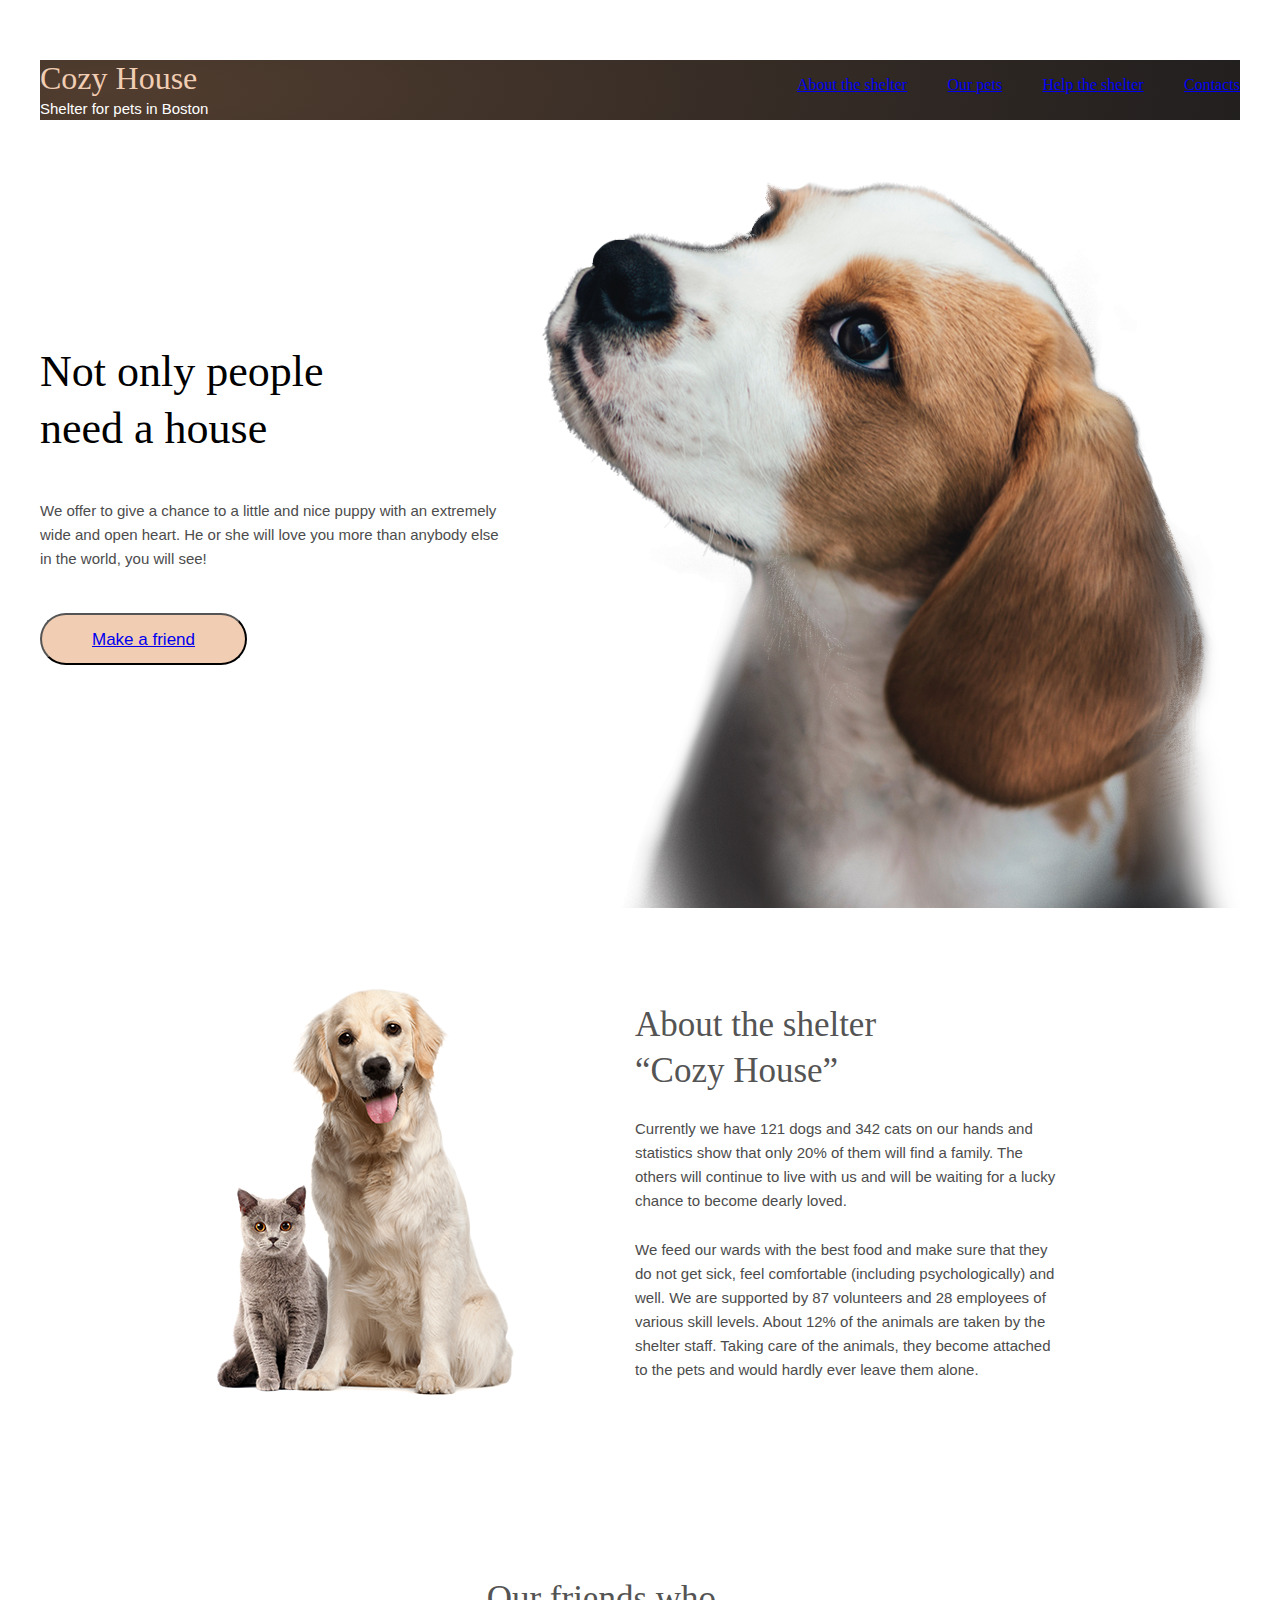
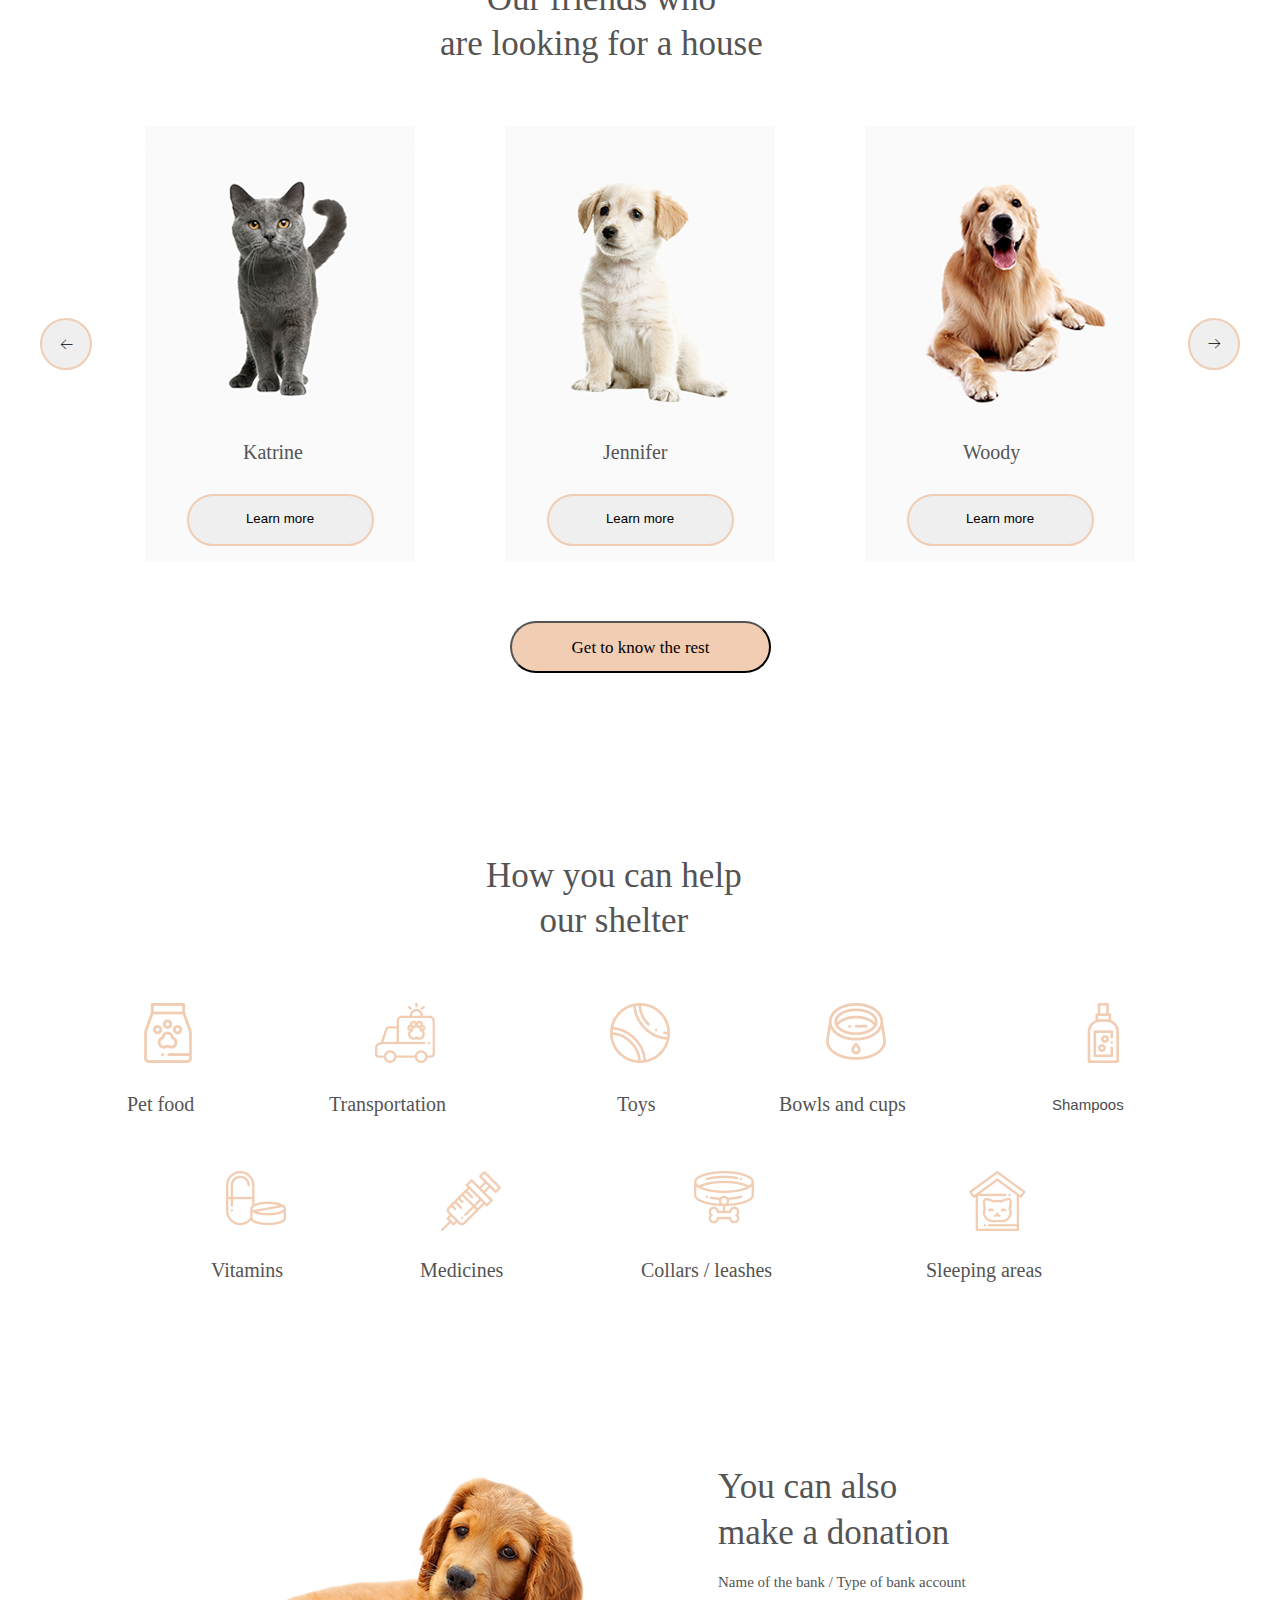
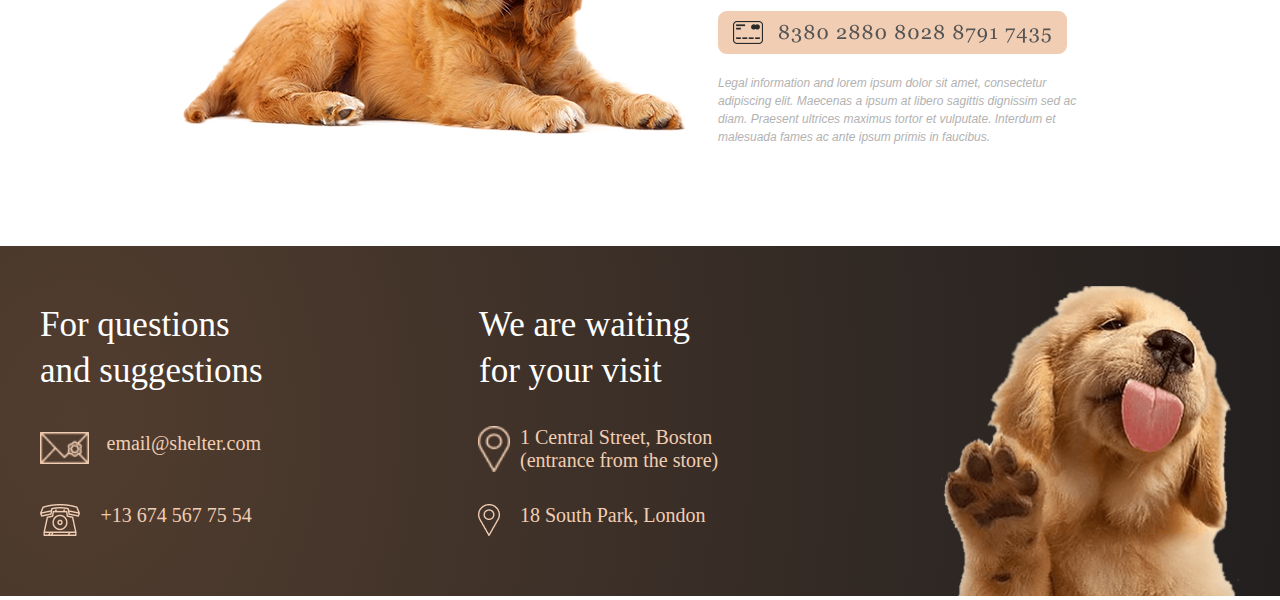
<file: shelter/pages/main/index.html>
<!DOCTYPE html>
<html lang="en">
<head>
    <meta charset="UTF-8">
    <meta http-equiv="X-UA-Compatible" content="IE=edge">
    <meta name="viewport" content="width=device-width, initial-scale=1.0">
    <title>Document</title>
    <link rel="stylesheet" href="style.css">
</head>
<body class="body">
    <header class="header">
        <div class="nav-items container header-box">
            <div class="header-logo">
                <h1>Cozy House</h1>
                <p class="subtitle">Shelter for pets in Boston</p>
            </div>
            <div class="nav-menu">
                <ul class="nav-link">
                    <li class="nav-item"><a href="#about"><u>About the shelter</u></a></li>
                    <li class="nav-item"><a href="#our-pets">Our pets</a></li>
                    <li class="nav-item"><a href="#help">Help the shelter</a></li>
                    <li class="nav-item"><a href="#footer1">Contacts</a></li>
                </ul>
            </div>
        </div>
    </header>
    

    <div class="start-screen"> 
        <div class="start-screen-content">
            <div class="content">
                <h2 class="heading">Not only people <br>need a house</h2>
                <p class="subheading">We offer to give a chance to a little and nice puppy with an extremely wide and open heart. He or she will love you more than anybody else in the world, you will see!</p>
                <button class="button-primary"><a href="#our-friends1">Make a friend</a></button>
            </div>
            <div class="start-screen-puppy"> 
                <img src="../../assets/images/start-screen-puppy.jpg" alt="puppy">  
           </div>
        </div>
    </div>
    <div id="about" class="about-img">
         <div class="about-content">
            <div class="about-pets">
                <img src="../../assets/images/about-pets.png" alt="about-pets">
            </div>
            <div class="content-text">
                <h3 class="heading-about">About the shelter
                    <br> “Cozy House”</h3>
                <p class="subheading-text">Currently we have 121 dogs and 342 cats on our hands and
                    statistics show that only 20% of them will find a family. The 
                    others will continue to live with us and will be waiting for a lucky chance to become dearly loved.</p>
                <p class="subheading-text1">We feed our wards with the best food and make sure that they do not get sick, feel comfortable (including psychologically) and well. We are supported by 87 volunteers and 28 employees of various skill levels. About 12% of the animals are taken by the shelter staff. Taking care of the animals, they become attached to the pets and would hardly ever leave them alone.</p>
            </div>
        </div>
    </div>
    
    <div class="our-friends" id="our-friends1">
        <div class="pets-content">
            <h3 class="pets-heading">Our friends who
                <br> are looking for a house</h3>
            <div class="slider">
                <button class="button-arrow">🡠</button>
                <button class="button-arrow1">🡠</button>
                <div class="card">
                    <img src="../../assets/images/pets-katrine.png" alt="katrine">
                    <p class="pet-name">Katrine</p>
                    <button class="btn-pets">Learn more</button>
                </div>
                <div class="card1">
                    <img src="../../assets/images/pets-jennifer.png" alt="jennifer">
                    <p class="pet-name">Jennifer</p>
                    <button class="btn-pets">Learn more</button>
                </div>
                <div class="card2">
                    <img src="../../assets/images/pets-woody.png" alt="woody">
                    <p class="pet-name">Woody</p>
                    <button class="btn-pets">Learn more</button>
                </div>
            </div>
            <button class="btn-get">Get to know the rest</button>
        </div>
    </div>
    <div class="help-pets" id="help">
       <div class="help-content">
           <h3 class="help-heading">How you can help
               <br>our shelter</h3>
               
            <div class="list-items">
                <div class="pet-food">
                   <img src="../../assets/icons/vector.jpg" alt="icon-pet-food">
                   <h4 class="pet-help">Pet food</h4>
                </div>
                <div class="transportation">
                   <img src="../../assets/icons/transportation.jpg" alt="icon-transportation">
                   <h4 class="pet-help1">Transportation</h4>
                </div>
                <div class="toys">
                    <img src="../../assets/icons/toys.jpg" alt="icon-toys">
                    <h4 class="pet-help2">Toys</h4>
                </div>
                <div class="bowls-and-cups">
                    <img src="../../assets/icons/bowls-and-cups.jpg" alt="icon-bowls-and-cups">
                    <h4 class="pet-help3">Bowls and cups</h4>
                </div>
                <div class="shampoos">
                     <img src="../../assets/icons/shampoos.jpg" alt="icon-shampoos">
                    <p class="pet-help4">Shampoos</p>
                </div>    
                <div class="vitamins">
                    <img src="../../assets/icons/vitamins.jpg" alt="icon-vitamins">
                    <h4 class="pet-help5">Vitamins</h4>
                </div>
                <div class="medicines">
                    <img src="../../assets/icons/medicines.jpg" alt="icon-medicines">
                    <h4 class="pet-help6">Medicines</h4>
                </div>
                  <div class="collars">
                    <img src="../../assets/icons/collars-or-leashes.jpg" alt="icon-collars">
                    <h4 class="pet-help7">Collars / leashes</h4>
                </div>
                <div class="sleeping-area">
                    <img src="../../assets/icons/sleeping-area.jpg" alt="icon-sleeping-area">
                    <h4 class="pet-help8">Sleeping areas</h4>
                </div> 
             </div>
        </div>
    </div>
    <div class="donation">
        <div class="donation-content">
            <div class="donation-dog">
                <img src="../../assets/images/donation-dog.png" alt="dog">
            </div>
            <div class="dog-content">
                <h3 class="dog-heading">You can also <br>make a donation</h3>
                <h5 class="dog-sub">Name of the bank / Type of bank account</h5>
                <div class="credit-card">
                    <img src="../../assets/images/credit-card1.png">
                </div>
                <p class="text">Legal information and lorem ipsum dolor sit amet, consectetur
                    <br> adipiscing elit. Maecenas a ipsum at libero sagittis dignissim sed ac 
                    <br>diam. Praesent ultrices maximus tortor et vulputate. Interdum et 
                    <br>malesuada fames ac ante ipsum primis in faucibus.
                </p>
            </div>
        </div>
    </div>  
    <footer id="footer1" class="footer">
        <div class="footer-content">
            <div class="contacts">
                <h3 class="title">For questions <br>and suggestions</h3>
                <div class="email">
                    <img src="../../assets/icons/mail.png"  alt="icon-email"> 
                    <h4 class="email-text">email@shelter.com</h4>
                </div>
                <div class="phone"> 
                     <img src="../../assets/icons/phone.png" alt="icon-phone">
                     <h4 class="phone-text">+13 674 567 75 54</h4>
                </div>
            </div>
            <div class="locations">
                <h3 class="location-text">We are waiting <br>for your visit</h3>
                <div class="boston">
                    <img src="../../assets/icons/pin.png" alt="pin">
                   <h4 class="boston-text">1 Central Street, Boston <br>(entrance from the store)</h4>
                </div>
                <div class="london">
                    <img src="../../assets/icons/pin.png" alt="pin">
                    <h4 class="london-text">18 South Park, London</h4>
                </div>
            </div>
            <div class="footer-puppy">
                <img src="../../assets/images/footer-puppy.png" alt="photo"> 
            </div>
        </div>
    </footer>

    
    
</body>
</html>
</file>
<file: shelter/pages/main/style.css>
* {
  padding: 0;
  margin: 0;
  box-sizing: border-box;
}

html {
  scroll-behavior: smooth;
}
body {
  margin: 0 auto;
}

.header {
  position: absolute;
  width: 1200px;
  height: 60px;
  left: calc(50% - 1200px/2);
  top: 60px;
  background: radial-gradient(110.67% 538.64% at 5.73% 50%, #513D2F 0%, #1A1A1C 100%);
}

.header-logo {
  display: flex;
  flex-direction: column;
  justify-content: flex-start;
  color: #F1CDB3
}

.header-logo{
  position: absolute;
  width: 184px;
  height: 60px;
  left: 0px;
  top: 0px;
} 

h1 {
  font-family: 'Georgia';
  font-style: normal;
  font-weight: 400;
  font-size: 32px;
  color: #F1CDB3;
}
p {
  font-family: 'Arial';
  font-style: normal;
  font-weight: 400;
  font-size: 13px;
  line-height: 15px;
  color: #FFFFFF;
}
.subtitle {
  color: #FFFFFF;
}

.nav-menu {
  position: absolute;
  width: 443px;
  height: 27px;
  left: 757px;
  top: 16px;
  
}

.nav-link {
  display: flex;
  flex-direction: row;
  justify-content: space-between;
  list-style: none;
}
.nav-item {
  color: #FFFFFF;
}
/*
.nav-menu {
  position: absolute;
  width: 443px;
  height: 27px;
  left: 757px;
  top: 16px;
  
}

nav li {
  font-family: 'Arial';
  font-style: normal;
  font-weight: 400;
  font-size: 15px;
  margin: 0 18px;
  color: #CDCDCD;

}  */

.start-screen {
  position: absolute;
  height: 908px;
  left: 0%;
  right: 0%;
  top: 0px;
  
}

.start-screen-content {
  position: relative;
  width: 1200px;
  height: 728px;
  left: 40px;
  top: 180px;
  
}

.content {
  position: absolute;
  width: 460px;
  height: 322px;
  left: 0px;
  top: 163px;
}

h2 {
  font-family: 'Georgia';
  font-style: normal;
  font-weight: 400;
  font-size: 44px;
  line-height: 130%;
} 

.heading {
  position: absolute;
  width: 310px;
  height: 114px;
  left: calc(50% - 310px/2 - 75px);
  bottom: 208px;
}

.subheading {
  position: absolute;
  width: 460px;
  height: 72px;
  left: calc(50% - 460px/2);
  bottom: 94px;
}

p {
  font-family: 'Arial';
  font-style: normal;
  font-weight: 400;
  font-size: 15px;
  line-height: 160%;
}

.button-primary {
  display: flex;
  flex-direction: column;
  align-items: center;
  padding: 15px 45px;

}

.button-primary {
  position: absolute;
  width: 207px;
  height: 52px;
  left: calc(50% - 207px/2 - 126.5px);
  bottom: 0px;
  background: #F1CDB3;
  border-radius: 100px;

  font-size: 17px;
}
.button-primary {

}

.start-screen-puppy{
  position: absolute;
  width: 698px;
  height: 728px;
  left: calc(50% - 698px/2 + 251px);
  bottom: 0px;
  
}


.about-img {
  position: absolute;
  height: 588px;
  left: 0%;
  right: 0%;
  top: 908px;
}

.about-content{
  position: absolute;
  width: 1200px;
  height: 408px;
  left: calc(50% - 1200px/2);
  top: calc(50% - 408px/2 - 10px);
}

.about-pets {
  position: absolute;
  width: 300px;
  height: 408px;
  left: 175px;
  top: 0px;
}

.content-text {
  position: absolute;
  width: 430px;
  height: 380px;
  left: 595px;
  top: 14px;
}

.heading-about {
  position: absolute;
  width: 370px;
  height: 90px;
  left: 0px;
  top: 0px;
}

h3 {
  font-family: 'Georgia';
  font-style: normal;
  font-weight: 400;
  font-size: 35px;
  line-height: 130%;
}

.subheading-text {
  position: absolute;
  width: 430px;
  height: 96px;
  left: 0px;
  top: 115px;
}

p  {
  font-family: 'Arial';
  font-style: normal;
  font-weight: 400;
  font-size: 15px;
  line-height: 160%;
  color: #4C4C4C;
}

.subheading-text1 {
  position: absolute;
  width: 430px;
  height: 144px;
  left: 0px;
  top: 236px;
}

.our-friends {
  position: absolute;
  height: 877px;
  left: 0%;
  right: 0%;
  top: 1496px;
}

.pets-content {
  position: absolute;
  width: 1200px;
  height: 697px;
  left: calc(50% - 1200px/2);
  top: 80px;
}

.pets-heading {
  position: absolute;
  width: 400px;
  height: 90px;
  left: 400px;
  top: 0px;
  display: flex;
  align-items: center;
  text-align: center;
}

h3 {
  font-family: 'Georgia';
  font-style: normal;
  font-weight: 400;
  font-size: 35px;
  line-height: 130%;
  color: #545454;
}

.slider {
  position: absolute;
  width: 1200px;
  height: 435px;
  left: 0px;
  top: 150px;
}

.card {
  display: flex;
  flex-direction: column;
  align-items: center;
  justify-content: space-around;
  width: 270px;
  height: 435px;
  left: 105px;
  top: 0px;
  background: #FAFAFA;
  position: absolute;
}
.pet-name {
  
  width: 74px;
  height: 23px;
  left: 98px;
  top: 300px;
}

.pet-name  {
  font-family: 'Georgia';
  font-style: normal;
  font-weight: 400;
  font-size: 20px;
  line-height: 23px;
  color: #545454;
}

.btn-pets {
  display: flex;
  flex-direction: column;
  align-items: center;
  padding: 15px 45px;
  border: 2px solid #F1CDB3;
  box-sizing: border-box;
  border-radius: 100px;
  width: 187px;
  height: 52px;
  left: 41.5px;
  top: 353px;
}

.card1 {
  display: flex;
  flex-direction: column;
  align-items: center;
  justify-content: space-around;
  position: absolute;
  width: 270px;
  height: 435px;
  left: 465px;
  top: 0px;
  background: #FAFAFA;
}

.card2 {
  display: flex;
  flex-direction: column;
  align-items: center;
  justify-content: space-around;
  position: absolute;
  width: 270px;
  height: 435px;
  left: 68.75%;
  right: 8.75%;
  top: 0%;
  bottom: 0%;
  background: #FAFAFA;
}

.btn-get {
  display: flex;
  flex-direction: column;
  align-items: center;
  padding: 15px 45px;

  position: absolute;
  width: 261px;
  height: 52px;
  left: 470px;
  top: 645px;
  background: #F1CDB3;
  border-radius: 100px;
}

.btn-get {
  font-family: 'Georgia';
  font-style: normal;
  font-weight: 400;
  font-size: 17px;
}

.button-arrow {
  position: absolute;
  width: 52px;
  height: 52px;
  left: 0px;
  top: 192px;
  border: 2px solid #F1CDB3;
  box-sizing: border-box;
  border-radius: 50%
}

.button-arrow1 {
  position: absolute;
  width: 52px;
  height: 52px;
  right: 0px;
  top: 192px;
  border: 2px solid #F1CDB3;
  box-sizing: border-box;
  border-radius: 50%;
  transform: rotate(-180deg);

}
 
.help-pets {
  position: absolute;
  height: 611px;
  left: 0%;
  right: 0%;
  top: 2373px;
  background: #FFFFFF;
}

.help-content {
  position: absolute;
  width: 1200px;
  height: 431px;
  left: calc(50% - 1200px/2);
  top: 80px;

}

.help-heading {
  position: absolute;
  width: 308px;
  height: 90px;
  left: 446px;
  top: 0px; 
  display: flex;
  align-items: center;
  text-align: center;
}

.list-items {
  position: absolute;
  width: 1026px;
  height: 281px;
  left: 87px;
  top: 150px;
  display: flex;
  flex-wrap: wrap;
  justify-content: center;
}

.pet-food {
  position: absolute;
  width: 82px;
  height: 113px;
  left: 0px;
  top: 0px;
  display: flex;
  flex-direction: column;
  align-items: center;
}

.icon-pet-food {
  position: absolute;
  left: 10.12%;
  right: 10.12%;
  top: 0%;
  bottom: 0%;
  background: #F1CDB3;
}

h4 {
  font-family: 'Georgia';
  font-style: normal;
  font-weight: 400;
  font-size: 20px;
  line-height: 115%;
  color: #545454;
}

.pet-help {
  position: absolute;
  width: 82px;
  height: 23px;
  left: 0px;
  top: 90px;
}

.transportation {
  position: absolute;
  width: 150px;
  height: 113px;
  left: 202px;
  top: 0px;
  display: flex;
  flex-direction: column;
  align-items: center;
}

.icon-transportation {
  position: absolute;
  width: 59.95px;
  height: 60px;
  left: calc(50% - 59.95px/2 - 0.05px);
  top: calc(50% - 60px/2);
  background: #F1CDB3;
}

.pet-help1 {
  position: absolute;
  width: 150px;
  height: 23px;
  
  top: 90px;
}

.toys {
  position: absolute;
  width: 60px;
  height: 113px;
  
  top: 0px;
  display: flex;
  flex-direction: column;
  align-items: center;
  
}

.icon-toys {
  position: absolute;
  width: 60px;
  height: 60px;
  left: calc(50% - 60px/2);
  top: calc(50% - 60px/2);
  background: #F1CDB3;
}

.pet-help2 {
  position: absolute;
  width: 46px;
  height: 23px;
  top: 90px;
}

.bowls-and-cups {
  position: absolute;
  width: 153px;
  height: 113px;
  left: 652px;
  top: 0px;
  display: flex;
  flex-direction: column;
  align-items: center;
}

.icon-bowls-and-cups {
  position: absolute;
  width: 60px;
  height: 56.82px;
  left: calc(50% - 60px/2);
  top: calc(50% - 56.82px/2 + 0.41px);
  background: #F1CDB3;
}

.pet-help3 {
  position: absolute;
  width: 153px;
  height: 23px;
  top: 90px;
}

.shampoos {
  position: absolute;
  width: 101px;
  height: 113px;
  left: 925px;
  top: 0px;
  display: flex;
  flex-direction: column;
  align-items: center;
}

.icon-shampoos {
  position: absolute;
  width: 31.3px;
  height: 60px;
  left: calc(50% - 31.3px/2 - 0.7px);
  top: calc(50% - 60px/2);
  background: #F1CDB3; 
}

.pet-help4 {
  position: absolute;
  width: 101px;
  height: 23px;
  top: 90px;
}

.vitamins {
  position: absolute;
  width: 89px;
  height: 113px;
  left: 84px;
  top: 168px; 
  display: flex;
  flex-direction: column;
  align-items: center;
}

.icon-vitamins {
  position: absolute;
  width: 60px;
  height: 54.16px;
  left: calc(50% - 60px/2);
  top: calc(50% - 54.16px/2 + 0.08px);
  background: #F1CDB3;
}

.pet-help5 {
  position: absolute;
  width: 89px;
  height: 23px;
  top: 88px;
}

.medicines {
  position: absolute;
  width: 101px;
  height: 113px;
  left: 293px;
  top: 168px;
  display: flex;
  flex-direction: column;
  align-items: center;
}

.icon-medicines {
  position: absolute;
  width: 60px;
  height: 60px;
  left: calc(50% - 60px/2 - 0px);
  top: calc(50% - 60px/2);
  background: #F1CDB3;
}

.pet-help6 {
  position: absolute;
  width: 101px;
  height: 23px;
  
  top: 88px;
}

.collars {
  position: absolute;
  width: 165px;
  height: 113px;
  left: 514px;
  top: 168px;
  display: flex;
  flex-direction: column;
  align-items: center;
}

.icon-collars {
  position: absolute;
  width: 60px;
  height: 52.43px;
  left: 0px;
  top: 4px;
}

.pet-help7 {
  position: absolute;
  width: 165px;
  height: 23px;
  top: 88px; 
}

.sleeping-area {
  position: absolute;
  width: 143px;
  height: 113px;
  left: 799px;
  top: 168px;
  display: flex;
  flex-direction: column;
  align-items: center;
}

.icon-sleeping-area {
  position: absolute;
  width: 56.29px;
  height: 60px;
  left: calc(50% - 56.29px/2 + 0.29px);
  top: calc(50% - 60px/2);
}

.pet-help8 {
  position: absolute;
  width: 143px;
  height: 23px;
  top: 88px;
}

.donation {
  position: absolute;
  height: 462px;
  left: 0%;
  right: 0%;
  top: 2984px;
}

.donation-content {
  position: relative;
  width: 915px;
  height: 282px;
  left: calc(50% - 915px/2 + 0.5px);
  top: 80px;
}

.donation-dog {
  position: absolute;
  width: 505px;
  height: 261px;
  left: 0px;
  top: 11px;
}

.dog-content {
  position: absolute;
  width: 380px;
  height: 282px;
  left: 535px;
  top: 0px;
  color: #545454;
}

.dog-heading {
  position: absolute;
  width: 300px;
  height: 90px;
  left: 0px;
  top: 0px;
}

.dog-sub {
  position: absolute;
  width: 307px;
  height: 17px;
  left: 0px;
  top: 110px;
}

h5 {
  font-family: 'Georgia';
  font-style: normal;
  font-weight: 400;
  font-size: 15px;
  line-height: 110%;
}
.credit-card {
  position: absolute;
  width: 349px;
  height: 43px;
  left: 0px;
  top: 147px;
}

.text {
  font-family: 'Arial';
  font-style: italic;
  font-weight: 400;
  font-size: 12px;
  line-height: 18px;
}

.text {
  position: absolute;
  width: 380px;
  height: 72px;
  left: 0px;
  top: 210px; 
  color: #B2B2B2;
}

.footer {
  position: absolute;
  height: 350px;
  left: 0%;
  right: 0%;
  top: 3446px;
  background: radial-gradient(110.67% 538.64% at 5.73% 50%, #513D2F 0%, #1A1A1C 100%);
}

.footer-content {
  position: absolute;
  width: 1200px;
  height: 310px;
  left: 40px;
  top: 40px;
}

.contacts {
  position: relative;
  width: 278px;
  height: 234px;
  left: 0px;
  top: 16px;
  display: flex;
  flex-direction: column;
  
  
}

.title {
  position: absolute;
  width: 278px;
  height: 90px;
  left: calc(50% - 278px/2 - 0px);
  top: 0px;
  color: #FFFFFF;
}

.email {
  position: absolute;
  width: 251px;
  height: 32px;
  left: 0px;
  top: 130px;
  display: flex;
  flex-wrap: nowrap;
}

.icon-email {
  position: absolute;
  width: 40px;
  height: 26px;
  left: calc(50% - 40px/2);
  top: calc(50% - 26px/2 - 0px);
  background: #F1CDB3;
}

.email-text {
  position: absolute;
  width: 191px;
  height: 23px;
  left: calc(50% - 191px/2 + 36.5px);
  
  color: #F1CDB3;
}

.phone {
  position: absolute;
  width: 239px;
  height: 32px;
  left: 0px;
  top: 202px;
  display: flex;
  flex-wrap: nowrap;
  justify-content: space-between;
}

.icon-phone {
  position: absolute;
  width: 40px;
  height: 32px;
  left: 0px;
  top: 0px;

}

.phone-text {
  position: absolute;
  width: 179px;
  height: 23px;
  left: calc(50% - 179px/2 + 30.5px);
  color: #F1CDB3;
}

.locations {
  position: absolute;
  width: 302px;
  height: 234px;
  left: 438px;
  top: 16px;
  display: flex;
  flex-direction: column;
  align-items: center;
}

.location-text {
  position: absolute;
  width: 270px;
  height: 90px;
  left: calc(50% - 270px/2 - 15px);
  top: 0px;
  color: #FFFFFF
}

.boston {
  position: absolute;
  width: 302px;
  height: 46px;
  left: 0px;
  top: 124px;
  display: flex;
  flex-wrap: nowrap;
}

.pin {
  position: absolute;
  width: 22px;
  height: 32px;
  left: 0px;
  top: 0px;
  background: #F1CDB3;
}

.boston-text {
  position: absolute;
  width: 260px;
  height: 46px;
  left: calc(50% - 260px/2 + 21px);
  color: #F1CDB3;
}  

.london {
  position: absolute;
  width: 302px;
  height: 32px;
  left: 0px;
  top: 202px;
  display: flex;
  flex-wrap: nowrap;
}



.london-text{
  position: absolute;
  width: 260px;
  height: 23px;
  left: calc(50% - 260px/2 + 21px);
  color: #F1CDB3;
}

.footer-puppy {
  position: absolute;
  width: 300px;
  height: 310px;
  left: calc(50% - 300px/2 + 450px);
  top: 0px;
 
}
































/*
.card, .card .btn {
  -webkit-box-align: center;
      -ms-flex-align: center;
          align-items: center;
}

.card {
  display: -webkit-inline-box;
  display: -ms-inline-flexbox;
  display: inline-flex;
  -webkit-box-orient: vertical;
  -webkit-box-direction: normal;
      -ms-flex-direction: column;
          flex-direction: column;
  -ms-flex-pack: distribute;
      justify-content: space-around;
  background-color: #ccc;
  width: 300px;
  height: 435px;
}

.card img {
  border-radius: 10px;
}

.card .pet-name {
  font-size: 30px;
}

.card .btn {
  display: -webkit-inline-box;
  display: -ms-inline-flexbox;
  display: inline-flex;
  -webkit-box-orient: vertical;
  -webkit-box-direction: normal;
      -ms-flex-direction: column;
          flex-direction: column;
  padding: 15px 45px;
  width: 187px;
  height: 52px;
  border: 2px solid #F1CDB3;
  -webkit-box-sizing: border-box;
          box-sizing: border-box;
  border-radius: 100px;
  font-size: 18px;
}

.card:hover {
  cursor: pointer;
  background-color: #a6a6a6;
}

.card:hover .btn {
  background-color: #FDDCC4;
  border: 2px solid transparent;
  cursor: pointer;
} */
/*# sourceMappingURL=style.css.map */
</file>
